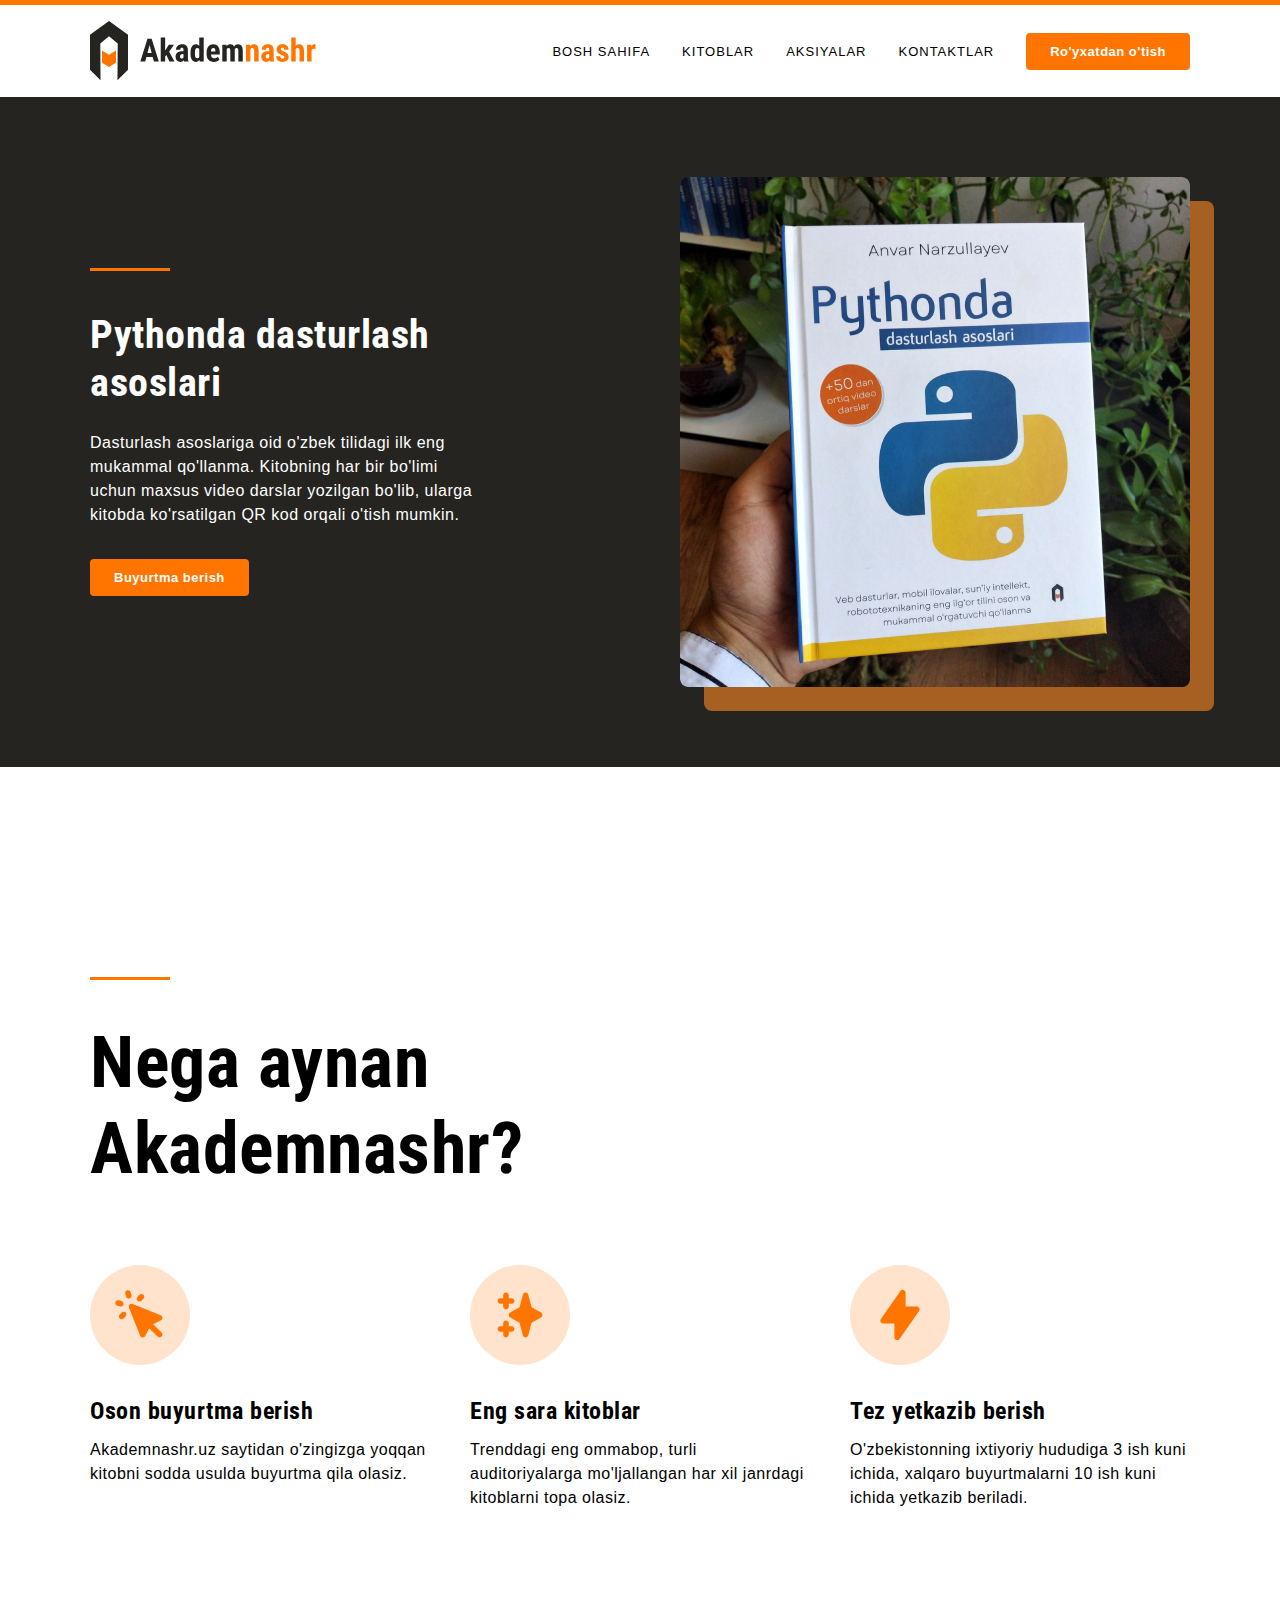
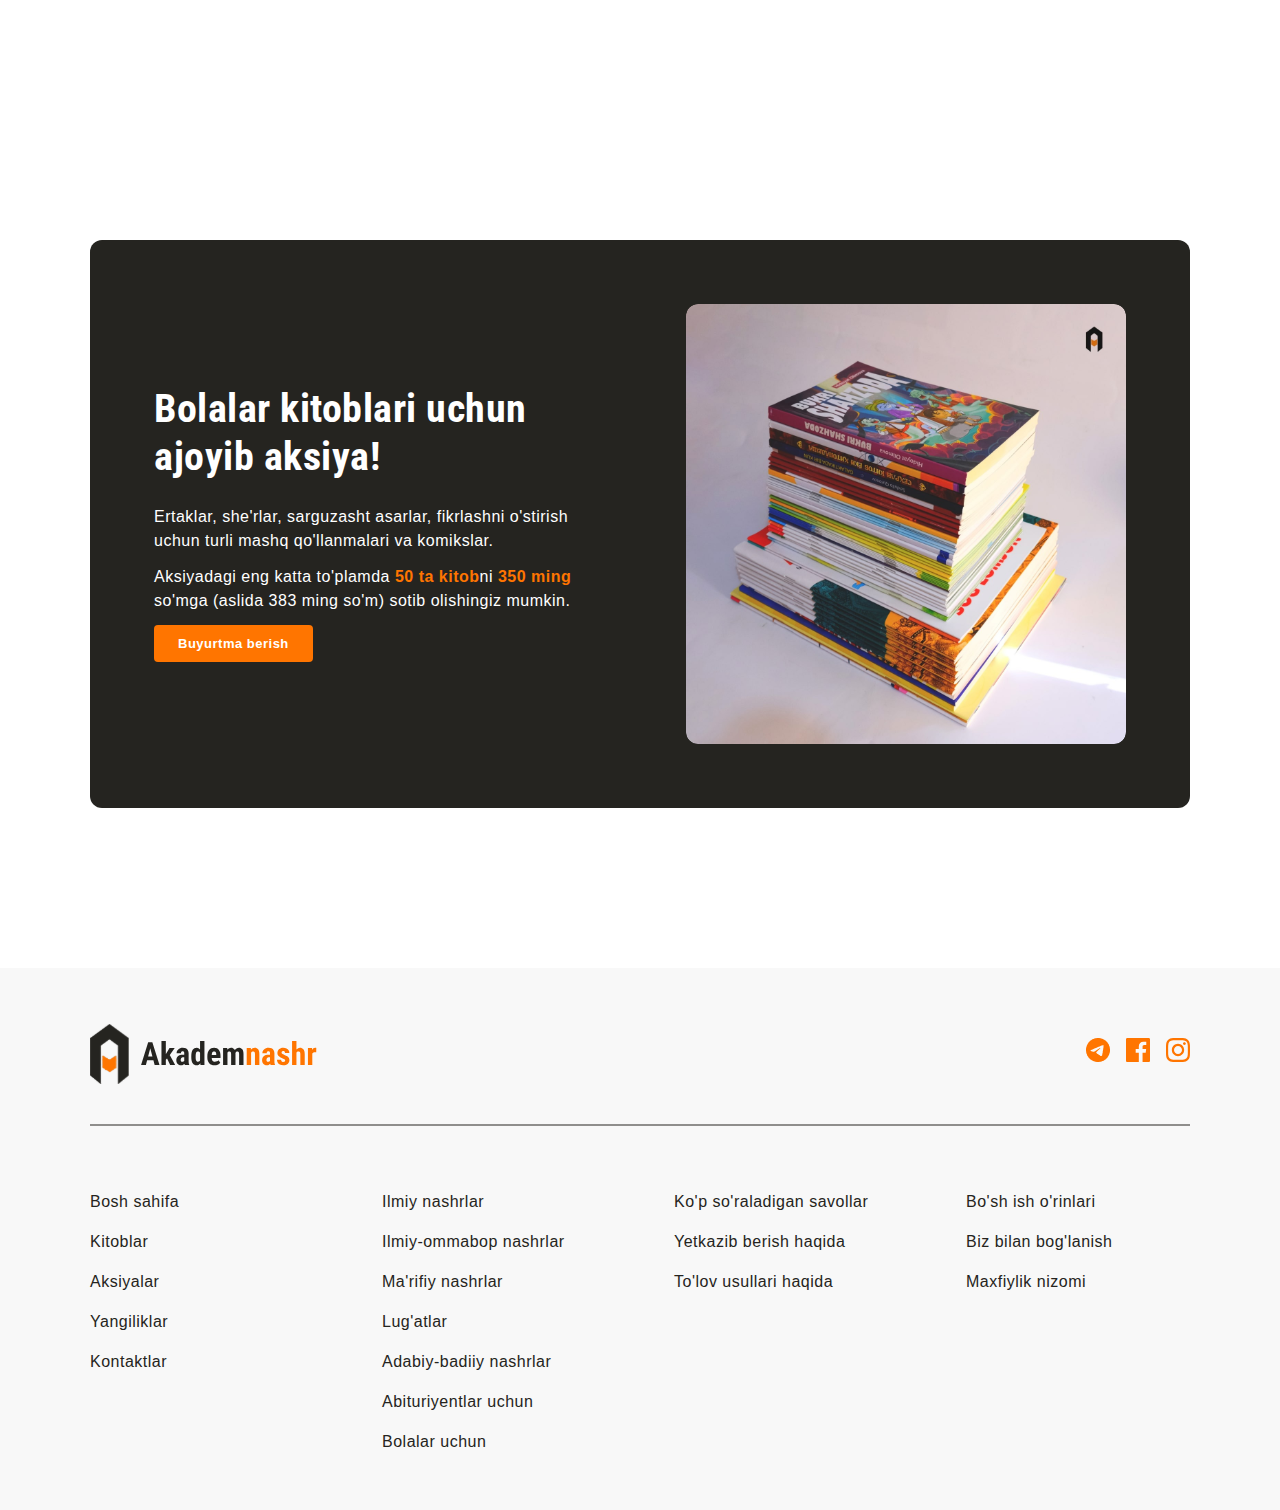
<file: index.html>
<!DOCTYPE html>
<html lang="uz">

<head>
  <meta charset="UTF-8">
  <meta name="viewport" content="width=device-width, initial-scale=1.0">
  <title>Akademnashr</title>

  <link rel="preconnect" href="https://fonts.googleapis.com">
  <link rel="preconnect" href="https://fonts.gstatic.com" crossorigin>
  <link href="https://fonts.googleapis.com/css2?family=Roboto+Condensed:wght@700&display=swap" rel="stylesheet">

  <link rel="stylesheet" href="style.css">
  
</head>

<body>

  <!-- SITE HEADER -->

  <!-- SITE NAV -->

  <header class="site-header">
    <div class="site-header-container container">
      <a class="logo-link" href="index.html">
        <img class="akademnashr-logo" src="img/logo.svg" alt="logo">
      </a>
      <div class="site-header-actions">
        <nav class="site-nav">
          <ul class="sitenav-list" >
            <li class="sitenav-item">
              <a class="sitenav-link" href="#">BOSH SAHIFA</a>
            </li>
            <li class="sitenav-item">
              <a class="sitenav-link" href="#">KITOBLAR</a>
            </li>
            <li class="sitenav-item">
              <a class="sitenav-link" href="#">AKSIYALAR</a>
            </li>
            <li class="sitenav-item">
              <a class="sitenav-link" href="#">KONTAKTLAR</a>
            </li>
          </ul>
        </nav>
        <a class="main-link" href="#">Ro'yxatdan o'tish</a>
      </div>
    </div>
  </header>

  <main>
    <!-- HERO -->

    <section class="hero" >
      <div class="hero-container container">
        <div class="hero-content">
        <hr class="orange-line">
        <h2 class="hero-heading">Pythonda dasturlash
          asoslari</h2>
          <p class="hero-text" >Dasturlash asoslariga oid o'zbek tilidagi ilk eng mukammal qo'llanma. Kitobning har bir bo'limi uchun maxsus
            video
            darslar yozilgan bo'lib, ularga kitobda ko'rsatilgan QR kod orqali o'tish mumkin.</p>
            <a class="main-link" href="#">Buyurtma berish</a>
          </div>
          <img class="hero-img" src="img/python-book.png" alt="python-book" width="510px" height="510px">
      </div>
      </section>




       <!-- FEATURES -->
        <section class="features">
          <div class="container">
            <hr class="orange-line">
            <h2 class="features-heading">Nega aynan Akademnashr?</h2>
            <ul class="features-list">
              <li class="feature">
                <div class="feature-icon-wrapper"><img src="img/img1.svg" alt="features-logo1">
                </div>
                <h3 class="feature-title">Oson buyurtma berish</h3>
                <p class="feature-info">Akademnashr.uz saytidan o'zingizga yoqqan kitobni sodda usulda buyurtma qila olasiz.</p>
              </li>
              <li class="feature">
                <div class="feature-icon-wrapper"><img src="img/sparkles.svg" alt="features-logo2">
                </div>
                <h3 class="feature-title">Eng sara kitoblar</h3>
                <p class="feature-info">Trenddagi eng ommabop, turli auditoriyalarga mo'ljallangan har xil janrdagi kitoblarni topa olasiz.</p>
              </li>
              <li class="feature">
                <div class="feature-icon-wrapper"><img src="img/lightning-bolt.svg" alt="features-logo3">
                </div>
                <h3 class="feature-title">Tez yetkazib berish</h3>
                <p class="feature-info">O'zbekistonning ixtiyoriy hududiga 3 ish kuni ichida, xalqaro buyurtmalarni 10 ish kuni ichida yetkazib
                  beriladi.</p>
                </li>
              </ul>
          </div>
          </section>


          <!-- AKSIYA -->


            <section class="promo">
              <div class="container">
                <div class="promo-inner">
                  <div class="promo-content">
                  <h2 class="promo-heading">Bolalar kitoblari uchun
                    ajoyib aksiya!</h2>
                    <p class="promo-text">Ertaklar, she'rlar, sarguzasht asarlar, fikrlashni o'stirish uchun turli mashq qo'llanmalari va komikslar.</p>
                    <p class="promo-text">Aksiyadagi eng katta to'plamda <strong>50 ta kitob</strong>ni <strong>350 ming</strong> so'mga (aslida 383 ming
                      so'm) sotib olishingiz mumkin.</p>
                      <a class="main-link" href="#">Buyurtma berish</a>
                    </div>
                              <img class="promo-img" src="img/sale-img.svg" alt="sale-photo">
                </div>
              </div>
          </section>

            </main>



            <!-- SITE FOOTER -->
            <footer class="site-footer" >
              <div class="container">
                <div class="site-footer-top">
                  <a class="logo-link" href="index.html">
                    <img src="img/Frame 2.svg" alt="akademnashr-logo2">
                  </a>
                  <!-- IJTIMOIY TARMOQLAR -->
                  <ul class="site-footer-socials">
                    <li>
                      <a href="https://t.me/Akademnashr" target="_blank"><img src="img/icon-telegram.png" alt=""></a>
                    </li>
                    <li>
                      <a href="https://www.facebook.com/Akademnashr" target="_blank"><img src="img/icon-facebook.svg" alt=""></a>
                    </li>
                    <li>
                      <a href="https://www.instagram.com/Akademnashr"><img src="img/icon-instagram.svg" alt=""></a>
                    </li>
                  </ul>
                </div>
                <hr class="site-footer-divider" >
                <!-- LINKLAR -->
                <div class="site-footer-bottom">
                  <ul class="site-footer-links">
                    <li>
                      <a href="#">Bosh sahifa</a>
                    </li>
                    <li>
                      <a href="#">Kitoblar</a>
                    </li>
                    <li>
                      <a href="#">Aksiyalar</a>
                    </li>
                    <li>
                      <a href="#">Yangiliklar</a>
                    </li>
                    <li>
                      <a href="#">Kontaktlar</a>
                    </li>
                  </ul>
                  <ul class="site-footer-links">
                    <li>
                      <a href="#">Ilmiy nashrlar</a>
                    </li>
                    <li>
                      <a href="#">Ilmiy-ommabop nashrlar</a>
                    </li>
                    <li>
                      <a href="#">Ma'rifiy nashrlar</a>
                    </li>
                    <li>
                      <a href="#">Lug'atlar</a>
                    </li>
                    <li>
                      <a href="#">Adabiy-badiiy nashrlar</a>
                    </li>
                    <li>
                      <a href="#">Abituriyentlar uchun</a>
                    </li>
                    <li>
                      <a href="#">Bolalar uchun</a>
                    </li>
                  </ul>
                  <ul class="site-footer-links">
                    <li>
                      <a href="#">Ko'p so'raladigan savollar</a>
                    </li>
                    <li>
                      <a href="#">Yetkazib berish haqida</a>
                    </li>
                    <li>
                      <a href="#">To'lov usullari haqida</a>
                    </li>
                  </ul>
                  <ul class="site-footer-links">
                    <li>
                      <a href="#">Bo'sh ish o'rinlari</a>
                    </li>
                    <li>
                      <a href="#">Biz bilan bog'lanish</a>
                    </li>
                    <li>
                      <a href="#">Maxfiylik nizomi</a>
                    </li>
                  </ul>
                </div>
              </div>
            </footer>


          </body>

          </html>
</file>
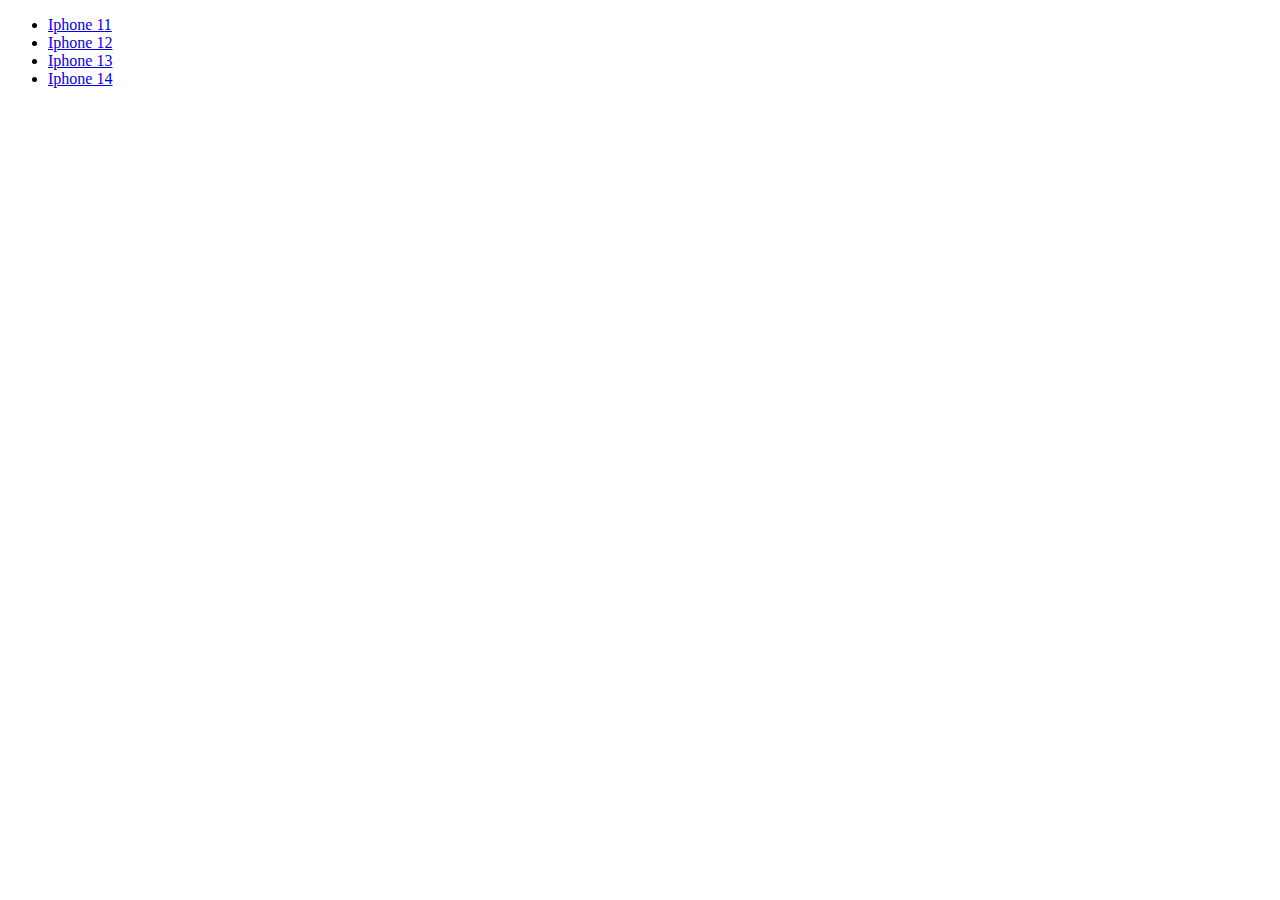
<file: test.html>
<!DOCTYPE html>
<html lang="uz">
<head>
  <meta charset="UTF-8">
  <meta name="viewport" content="width=device-width, initial-scale=1.0">
  <title>Document</title>
</head>
<body>
   <ul>
    <li><a href="#">Iphone 11</a></li>
    <li><a href="#">Iphone 12</a></li>
    <li><a href="#">Iphone 13</a></li>
    <li><a href="#">Iphone 14</a></li>
   </ul>
</body>
</html>
</file>
<file: style.css>
*
{
  box-sizing: border-box;
}
body
{
   margin: 0;
   padding: 0;
   font-size: 16px;
   line-height: 1.5;
   letter-spacing: 0.5px;
}

*:focus
{
  outline: 2px solid #FF7500;
  outline-offset: 3px;
}

/* CONTAINER */

.container
{
  width: 100%;
  max-width: 1140px;
  padding-left: 20px;
  padding-right: 20px;
  margin-left: auto;
  margin-right: auto;
}


/* SITE HEADER */

.site-header
{
  background-color: #fff;
  border-top: 5px solid #FF7500;
  padding-top: 16px;
  padding-bottom: 16px;

}

.site-header-container
{
  display: flex;
  align-items: center;
  justify-content: space-between;
}
.logo-link
{
  transition: opasity 0.4s ease;
}

.logo-link:hover
{
  opacity: 0.8;
}

.logo-link:active
{
  opacity: 0.6;
}

.logo-link img
{
   display: block;
}
.site-header-actions
{
  display: flex;
  align-items: center;
}


/* SITE NAV */

.sitenav-list
{
  list-style: none;
  display: flex;
  padding: 0;
  margin: 0;
  margin-right: 32px;
}

.sitenav-item
{
  margin-right: 32px;
}

.sitenav-item:last-child
{
  margin-right: 0;

}

.sitenav-link
{
   font-weight: 500;
   font-size: 13px;
   line-height: 15px;
   letter-spacing: 1px;
   text-transform: uppercase;
   text-decoration: none;
   color: #000;
   font-family: sans-serif;
   transition: color  0.4s ease
   opacity 0.6s ease;

}

.sitenav-link:hover
{
  color: #FF7500;
}

.sitenav-link:active
{
  opacity: 0.6;
}


.main-link
{
   display: inline-block;
   padding: 12px 24px;
   border-radius: 4px;
   font-size: 13px;
   font-weight: bold;
   line-height: 13px;
   background-color: #FF7500;
   color: #fff;
   text-decoration: none;
   font-family: sans-serif;
   transition: opacity 0.4s ease;


}

.main-link:hover
{
  opacity: 0.8;
}

.main-link:active
{
  opacity: 0.6;
}

.akademnashr-logo
{
  width: 227px;
  height: 60px;
}

/* HERO */

.hero
{
   padding-top: 80px;
   padding-bottom: 80px;
   background-color: #252420;
   color: #fff;

}

.hero-container
{
   display: flex;
   align-items: center;
   justify-content: space-between;
}


.hero-content
{
  width: 390px;
}
.orange-line
{
   width: 80px;
   height: 3px;
   border: none;
   background-color: #FF7500;
   margin: 0;
   margin-bottom: 40px;
}
.hero-heading
{
  font-size: 40px;
  line-height: 1.2;
  letter-spacing: 0.5px;
  font-family: 'Roboto Condensed', sans-serif;
  margin-top: 0;
  margin-bottom: 24px;
}

.hero-text
{
  margin-top: 0;
  margin-bottom: 32px;
}
.hero-img
{
  width: 510px;
  height: 510px;
  border-radius: 8px;
  box-shadow: 24px 24px 0 0 rgba(251, 137, 37, 0.6);
}
.hero-text
{
   font-size: 16px;
   line-height: 1.5;
   letter-spacing: 0.5px;
   font-family: sans-serif;
}

.features-list
{
  display: flex;
  list-style: none;
  padding: 0;
  margin: 0;
}

/* FEATURES */

.features
{
  padding-top: 210px;
  padding-bottom: 210px;
}
.features-heading
{
  width: 440px;
  font-size: 72px;
  line-height: 1.2;
  letter-spacing: 0.5px;
  font-family: 'Roboto Condensed', sans-serif;
  margin-top: 0;
  margin-bottom: 72px;

}
.feature
{
  width: 340px;
  margin-right: 40px;
}

.feature:last-child
{
   margin-right: 0;
}
.feature-icon-wrapper
{
  display: flex;
  justify-content: center;
  align-items: center;
  margin-bottom: 32px;
  width: 100px;
  height: 100px;
  border-radius: 50%;
  background-color: rgba(255, 117, 0, 0.2);
}
.feature-title
{
  font-family: 'Roboto Condensed', sans-serif;
  font-size: 24px;
  font-weight: 700;
  line-height: 29px;
  letter-spacing: 0.5px;
  margin-top: 0;
  margin-bottom: 12px;
}
.feature-info
{
  font-family: sans-serif;
  font-size: 16px;
  font-weight: 400;
  line-height: 24px;
  letter-spacing: 0.5px;
  margin: 0;

}

/* PROMO */

.promo
{
  padding-top: 120px;
  padding-bottom: 160px;


}

.promo-inner
{
  display: flex;
  justify-content: space-between;
  align-items: center;
  color: #fff;
  padding: 64px;
  background-color: #252420;
  border-radius: 12px;
}

.promo-content
{
  width: 440px;
}
.promo-heading
{
   margin-top: 0;
   margin-bottom: 24px;
   font-size: 40px;
   line-height: 48px;
   font-family: 'Roboto Condensed', sans-serif;
}

.promo-info-wrapper
{
   margin-bottom: 24px;
}
.promo-text
{
  font-size: 16px;
  line-height: 1.5;
  font-family: "Roboto", sans-serif;
  margin-top: 0;
  margin-bottom: 12px;
}

.promo-text:last-child
{
  margin-bottom: 0;
}
strong
{
  color: #FF7500;

}

.promo-img
{
  width: 440px;
  height: 440px;
  object-fit: cover;
  border-radius: 12px;
}

.site-footer
{
  background-color: #f8f8f8 ;
  padding-top: 56px;
  padding-bottom: 56px;

}
.site-footer-top
{
  display: flex;
  align-items: center;
  justify-content: space-between;
}


.site-footer ul
{
  list-style: none;
  padding: 0;
}

.site-footer-socials
{
   display: flex;
   align-items: center;
   padding: 0;
   margin: 0;
}

.site-footer-socials li
{
   margin-right: 16px;
}

.site-footer-socials li:last-child
{
  margin-right: 0;
}

.site-footer-socials a
{
   display: block;
   color: #252420;
}

.site-footer-socials a:active
{
   opacity: 0.6;
}

.site-footer-socials svg
{
   display: block;
}

.site-footer-divider
{
  height: 2px;
  background-color: #25242080;
  border: none;
  margin-top: 40px;
  margin-bottom: 64px;
}

.site-footer-bottom
{
  display: flex;
}


.site-footer-links
{
  width: 224px;
  padding: 0;
  list-style: none;
  margin: 0;
  margin-right: 68px;
}

.site-footer-links:last-child
{
  margin-right: 0;
}

.site-footer-links li
{
   margin-bottom: 16px;
}

.site-footer-links li:last-child
{
  margin-bottom: 0;
}
.site-footer-links a
{
  text-decoration: none;
  color: #252420;
  font-size: 16px;
  line-height: 19px;
  font-family: sans-serif;
  transition: color 0.4s ease;
}

.site-footer-links a:hover
{
  color: #FF7500;
}

.site-footer-links a:focus
{
  opacity: 0.6;
}

@media only screen and (max-width: 1200px) {
  .hero-img {
    position: static;
    margin-right: 30px;
  }
}

@media only screen and (max-width: 1140px) {
  .feature {
    width: 30%;
    margin-right: 5%;
  }

  .promo {
    padding-top: 0;
  }

  .promo-img {
    width: 380px;
    height: 380px;
  }

  .site-footer__links {
    width: 20.36%;
    margin-right: 6.18%;
  }
}

@media only screen and (max-width: 1000px) {
  .site-header-container {
    flex-direction: column;
  }

  .site-header-actions {
    justify-content: space-between;
    width: 100%;
    margin-top: 12px;
  }

  .hero-content {
    flex-grow: 1;
    margin-right: 60px;
  }

  .hero-heading {
    font-size: 36px;
  }

  .hero-img {
    width: 350px;
    height: 350px;
  }

  .features {
    padding-top: 150px;
    padding-bottom: 150px;
  }

  .promo-content {
    margin-right: 36px;
  }

  .promo-img {
    position: static;
  }
}

@media only screen and (max-width: 900px) {
  .promo-inner {
    align-items: flex-start;
  }

  .promo-img {
    width: 320px;
    height: 320px;
  }
}

@media only screen and (max-width: 840px) {
  .promo-inner {
    flex-direction: column;
  }

  .promo-content {
    width: 100%;
    margin-right: 0;
    margin-bottom: 24px;
  }

  .promo-img {
    width: 100%;
    object-fit: cover;
    object-position: top;
    border-radius: 22px;
  }
}

@media only screen and (max-width: 800px) {
  .hero-img {
    width: 300px;
    height: 300px;
  }
}

@media only screen and (max-width: 760px) {
  .site-header-actions {
    flex-direction: column;
  }

  .site-header-actions nav {
    width: 100%;
    margin-bottom: 12px;
  }

  .sitenav-list {
    margin-right: 0;
    justify-content: center;
  }

  .hero-container {
    flex-direction: column-reverse;
  }

  .hero-content {
    display: flex;
    flex-direction: column;
    align-items: center;
    width: 100%;
    margin-right: 0;
    text-align: center;
  }

  .hero-img {
    margin-right: 0;
    margin-bottom: 54px;
  }

  .features {
    padding-top: 90px;
    padding-bottom: 90px;
  }

  .features-heading {
    margin-bottom: 54px;
    font-size: 54px;
  }

  .promo {
    padding-bottom: 0;
  }

  .promo-inner {
    margin-left: -20px;
    margin-right: -20px;
    border-radius: 0;
  }

  .site-footer__bottom {
    flex-wrap: wrap;
  }

  .site-footer__links {
    width: 30%;
    margin-right: 5%;
    margin-bottom: 36px;
  }

  .site-footer__links:last-child {
    margin-right: 5%;
  }

  .site-footer__links:nth-child(3n) {
    margin-right: 0;
  }
}

@media only screen and (max-width: 650px) {
  .features-list {
    flex-wrap: wrap;
  }

  .feature {
    width: 47%;
    margin-right: 6%;
    margin-bottom: 36px;
  }

  .feature:nth-child(2n) {
    margin-right: 0;
  }

  .feature-icon-wrapper {
    margin-bottom: 16px;
  }

  .promo-inner {
    padding-left: 20px;
    padding-right: 20px;
  }
}

@media only screen and (max-width: 600px) {
  .site-footer__links {
    width: 46%;
    margin-right: 8%;
  }

  .site-footer__links:nth-child(3n) {
    margin-right: 8%;
  }

  .site-footer__links:nth-child(even) {
    margin-right: 0;
  }
}

@media only screen and (max-width: 530px) {
  .sitenav-list {
    flex-wrap: wrap;
  }

  .sitenav-item {
    width: 50%;
    margin-right: 0;
    text-align: center;
  }

  .orange-line {
    margin-left: auto;
    margin-right: auto;
    margin-bottom: 20px;
  }

  .features-heading {
    width: 100%;
    text-align: center;
  }

  .feature {
    display: flex;
    flex-direction: column;
    align-items: center;
    width: 100%;
    margin-right: 0;
    margin-bottom: 46px;
    text-align: center;
  }

  .site-footer {
    padding-top: 36px;
    padding-bottom: 36px;
  }

  .site-footer-top {
    flex-direction: column;
  }

  .site-footer-logo-link {
    margin-right: 0;
    margin-bottom: 24px;
  }
}

@media only screen and (max-width: 400px) {
  .hero-img {
    max-width: 100%;
    height: auto;
    box-shadow: none;
  }

  .features {
    padding-top: 70px;
    padding-bottom: 70px;
  }

  .features-heading {
    font-size: 36px;
  }

  .promo-img {
    width: 100%;
    height: 300px;
  }

  .site-footer-links {
    width: 100%;
    margin-right: 0;
  }

  .site-footer-links:nth-child(3n) {
    margin-right: 0;
  }

  .site-footer-links:last-child {
    margin-bottom: 0;
  }
}

@media only screen and (max-width: 350px) {
  .logo-link img {
    max-width: 100%;
    height: auto;
  }

  .sitenav-item {
    width: 100%;
    margin-bottom: 12px;
  }

  .sitenav-item:last-child {
    margin-bottom: 0;
  }
}
</file>
